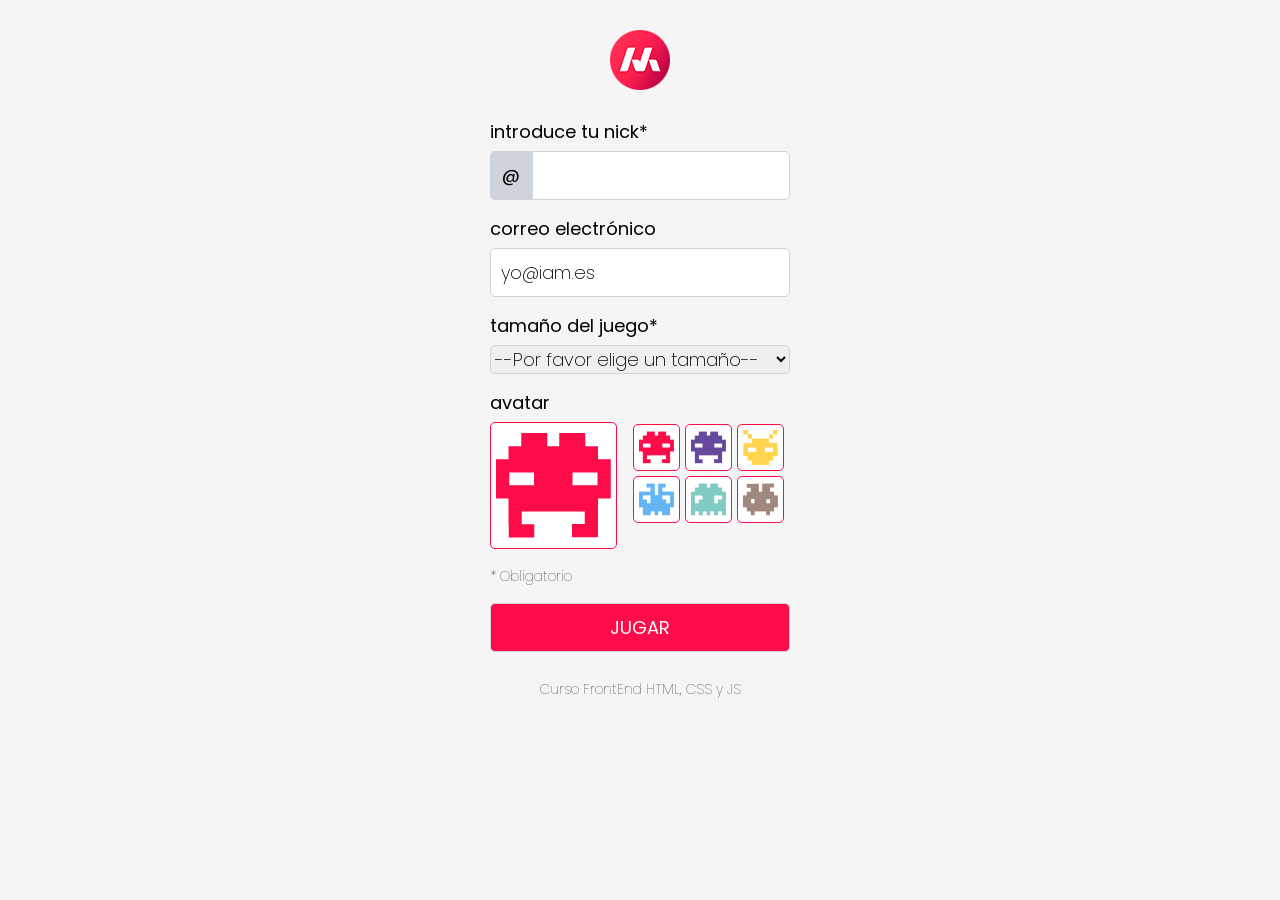
<file: index.html>
<!DOCTYPE html>
<html lang="es">
<head>
    <meta charset="UTF-8">
    <meta http-equiv="X-UA-Compatible" content="IE=edge">
    <meta name="viewport" content="width=device-width, initial-scale=1.0">
    <title>Masterdots game</title>
    <link rel="preconnect" href="https://fonts.googleapis.com">
    <link rel="preconnect" href="https://fonts.gstatic.com" crossorigin>
    <link href="https://fonts.googleapis.com/css2?family=Poppins:wght@100;200;300;400&display=swap" rel="stylesheet">
    <link rel="stylesheet" href="./css/reset.css">
    <link rel="stylesheet" href="./css/estilos.css">
    <link rel="shortcut icon" href="img/logo.png" type="image/x-icon">
</head>
<body>
    <!-- CABECERA -->
    <header>
        <img src="./img/logo.png" alt="Logo MasterDots">
    </header>
    <!-- FORMULARIO USUARIO -->
    <main>
        <div>
            <p id="error"></p>
        </div>
        <form action="juego.html" id="formEntrada">
            <div class="itemform">
                <label for="nick">introduce tu nick*</label>
                <input type="text" name="nick" value="@" id="nicka" readonly>
                <input type="text" name="nick" id="nick" required minlength="2">
            </div>
            <div class="itemform">
                <label for="email">correo electrónico</label>
                <input type="email" id="email" value="yo@iam.es">
            </div>
            <div class="itemform">
                <label for="tamano">tamaño del juego*</label>
                <select name="tamano" id="tamano" required>
                    <option value="0">--Por favor elige un tamaño--</option>
                    <option value="4">4x4</option>
                    <option value="5">5x5</option>
                    <option value="6">6x6</option>
                </select>
            </div>
            <div class="itemform">
                <div id="avatar">
                    <label for="avatar">avatar</label>
                    <div id="avatarContainer">
                        <img src="./img/avatar1.png" alt="" id="avatarImg">
                    </div>
                </div>
                <div id="avatargrid">
                    <div class="avatarItem">
                        <img src="./img/avatar1.png" class="avatarImgItem" alt="" width="35" draggable="true">
                    </div>
                    <div class="avatarItem">
                        <img src="./img/avatar2.png" class="avatarImgItem" alt="" width="35" draggable="true">
                    </div>
                    <div class="avatarItem">
                        <img src="./img/avatar3.png" class="avatarImgItem" alt="" width="35" draggable="true">
                    </div>
                    <div class="avatarItem">
                        <img src="./img/avatar4.png" class="avatarImgItem" alt="" width="35" draggable="true">
                    </div>
                    <div class="avatarItem">
                        <img src="./img/avatar5.png" class="avatarImgItem" alt="" width="35" draggable="true">
                    </div>
                    <div class="avatarItem">
                        <img src="./img/avatar6.png" class="avatarImgItem" alt="" width="35" draggable="true">
                    </div>
                </div>
            </div>
            <div class="itemform">
                <p>* Obligatorio</p>
            </div>
            <div class="itemform">
                <input type="submit" value="JUGAR" id="jugar">
            </div>
        </form>
    </main>
    <!-- PIE DE PAGINA -->
    <footer>
        <p>Curso FrontEnd HTML, CSS y JS</p>
    </footer>
    <!-- EL CODIGO JS-->
    <script src="./js/datosUsuario.js"></script>
    <script src="./js/app.js"></script>
</body>
</html>
</file>
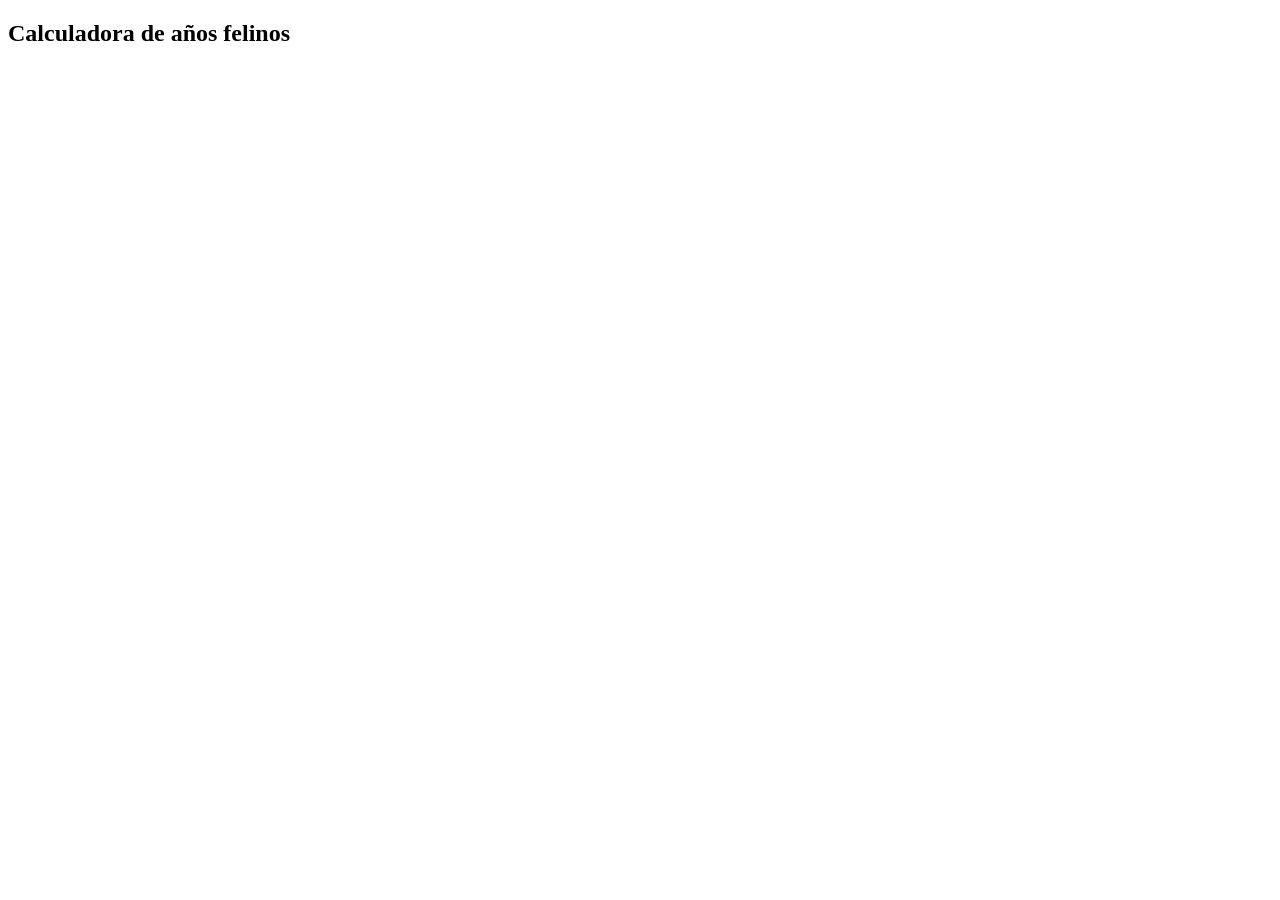
<file: ejemplos/calculadoraGatos/index.html>
<!DOCTYPE html>
<html lang="es">
<head>
    <meta charset="UTF-8">
    <meta http-equiv="X-UA-Compatible" content="IE=edge">
    <meta name="viewport" content="width=device-width, initial-scale=1.0">
    <title>Calculadora edad gatos</title>
</head>
<body>
    <h2>Calculadora de años felinos</h2>
    <script src="./js/app.js"></script>
</body>
</html>
</file>
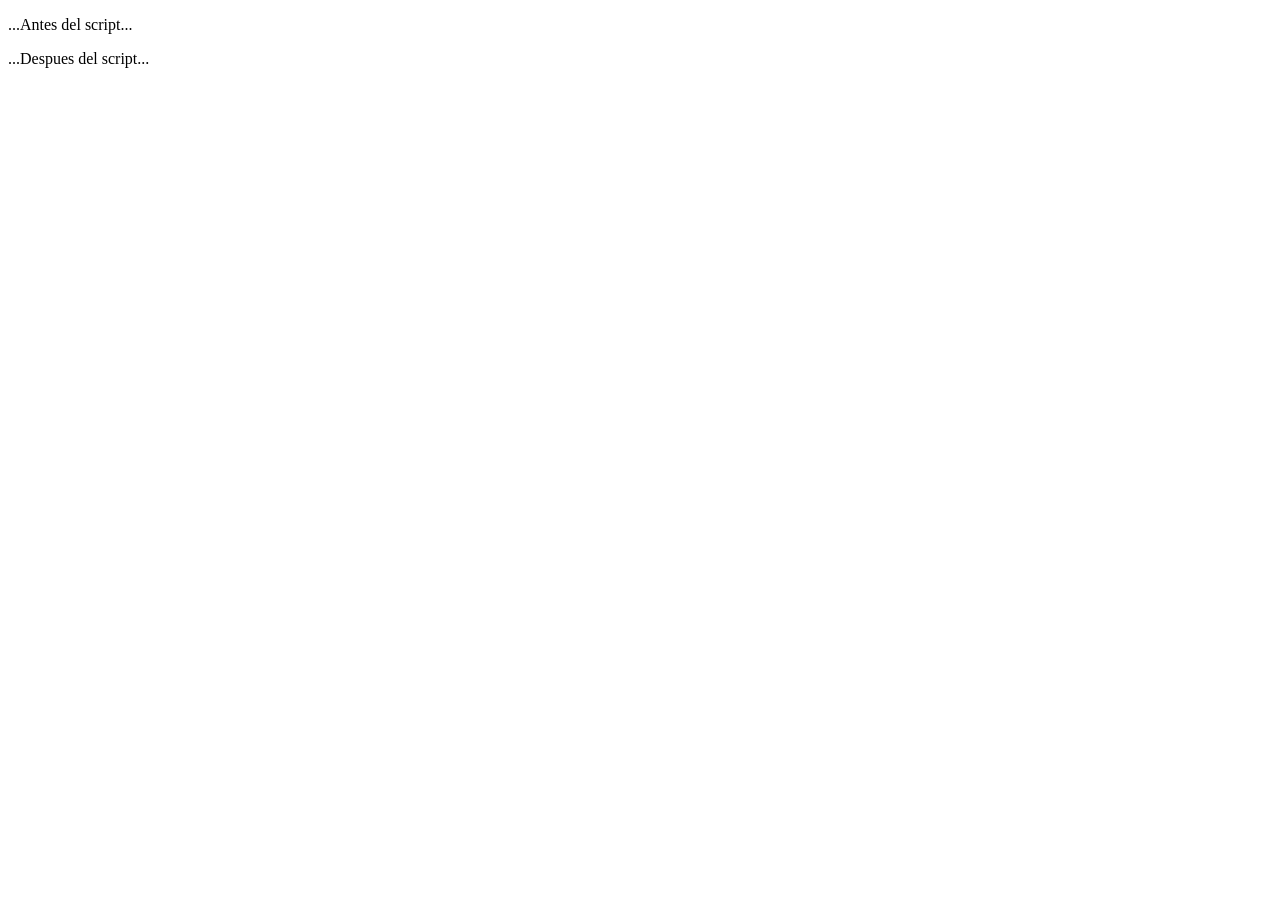
<file: ejemplos/ejemploCarga/index.html>
<!DOCTYPE html>
<html lang="en">
<head>
    <meta charset="UTF-8">
    <meta http-equiv="X-UA-Compatible" content="IE=edge">
    <meta name="viewport" content="width=device-width, initial-scale=1.0">
    <title>Carga de JS y DOM</title>
</head>
<body>
    <script src="./js/app.js" async></script>
    <p id="p1">...Antes del script...</p>
    <p id="p2">...Despues del script...</p>
</body>
</html>
</file>
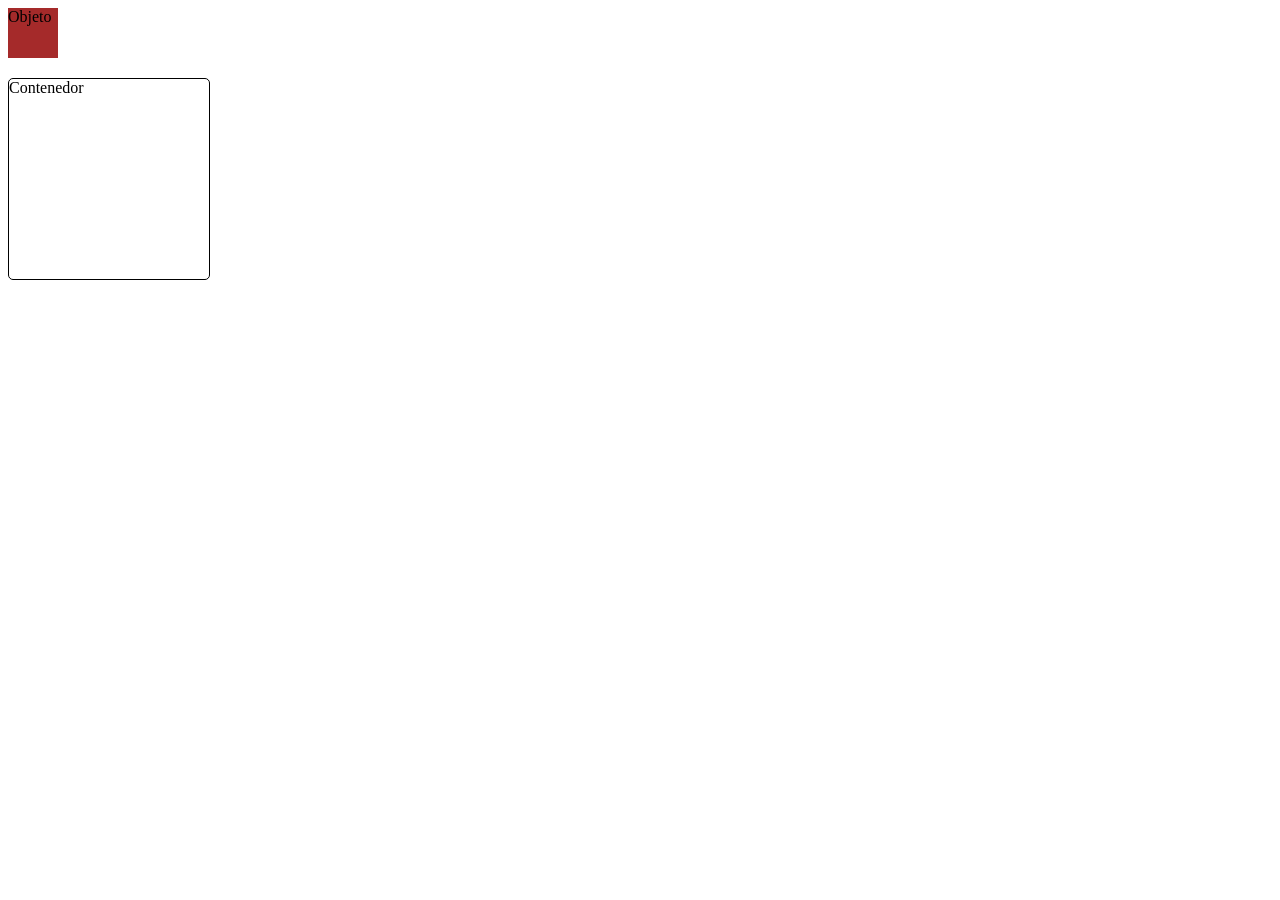
<file: ejemplos/ejemploD_D/index.html>
<!DOCTYPE html>
<html lang="es">
<head>
    <meta charset="UTF-8">
    <meta http-equiv="X-UA-Compatible" content="IE=edge">
    <meta name="viewport" content="width=device-width, initial-scale=1.0">
    <title>Ejemplo HTML/CSS/JS Drag&Drop</title>
    <link rel="stylesheet" href="./css/estilos.css">
</head>
<body>
    <div id="objeto" draggable="true">Objeto</div>
    <div id="contenedor">
        <span>Contenedor</span>
    </div>
    <script src="./js/app.js"></script>
</body>
</html>
</file>
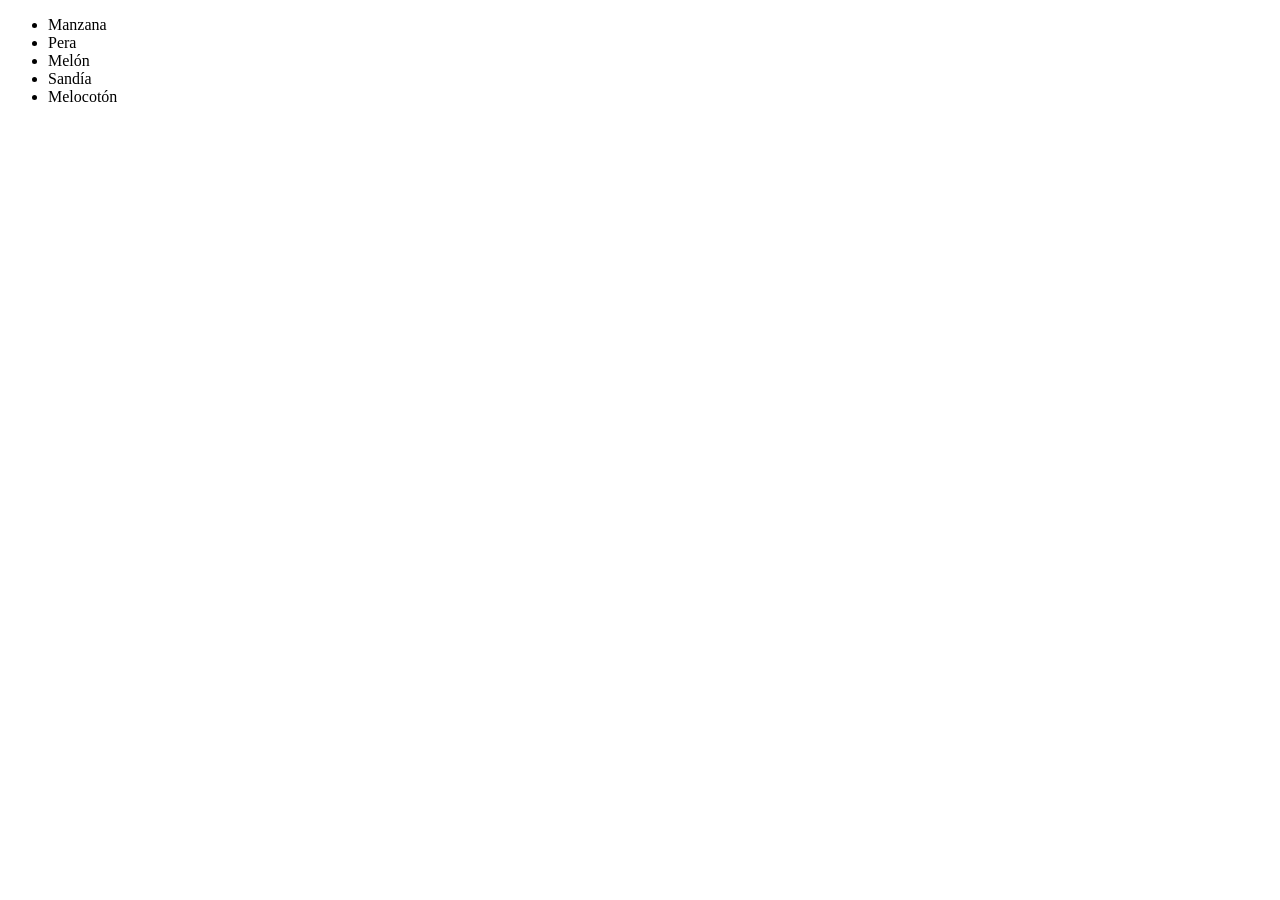
<file: ejemplos/ejemploDOM/index.html>
<!DOCTYPE html>
<html lang="es">
<head>
    <meta charset="UTF-8">
    <meta http-equiv="X-UA-Compatible" content="IE=edge">
    <meta name="viewport" content="width=device-width, initial-scale=1.0">
    <title>Ejemplo DOM</title>
</head>
<body>
    <ul>
        <li><span>Manzana</span></li>
        <li><span>Pera</span></li>
        <li><span>Melón</span></li>
        <li><span>Sandía</span></li>
        <li><span>Melocotón</span></li>
    </ul>
    <script src="./js/app.js"></script>
</body>
</html>
</file>
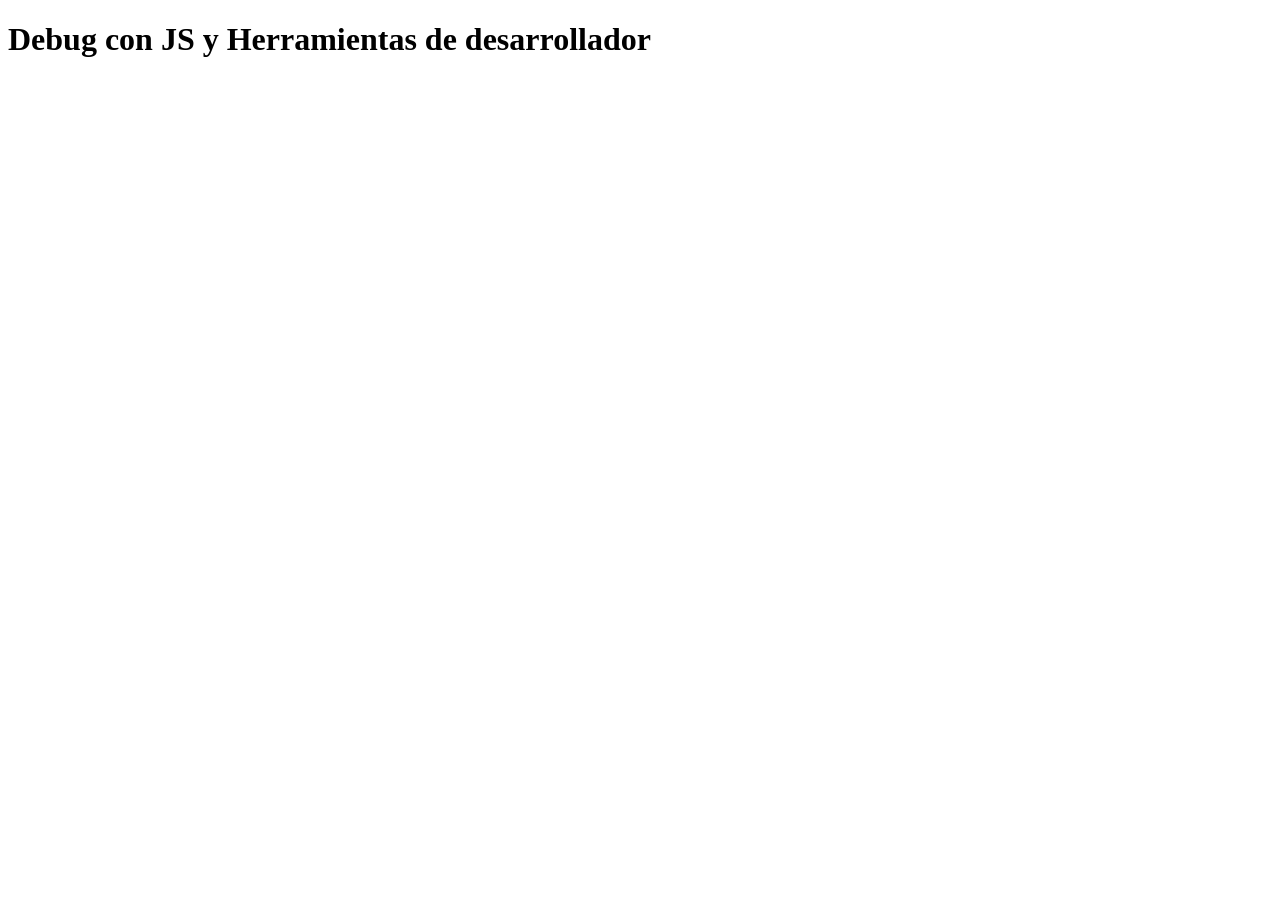
<file: ejemplos/errorDebug/index.html>
<!DOCTYPE html>
<html lang="es">
<head>
    <meta charset="UTF-8">
    <meta http-equiv="X-UA-Compatible" content="IE=edge">
    <meta name="viewport" content="width=device-width, initial-scale=1.0">
    <title>Ejemplo HTML/CSS/JS</title>
</head>
<body>
    <h1>Debug con JS y Herramientas de desarrollador</h1>
    <script src="./js/app.js"></script>
</body>
</html>
</file>
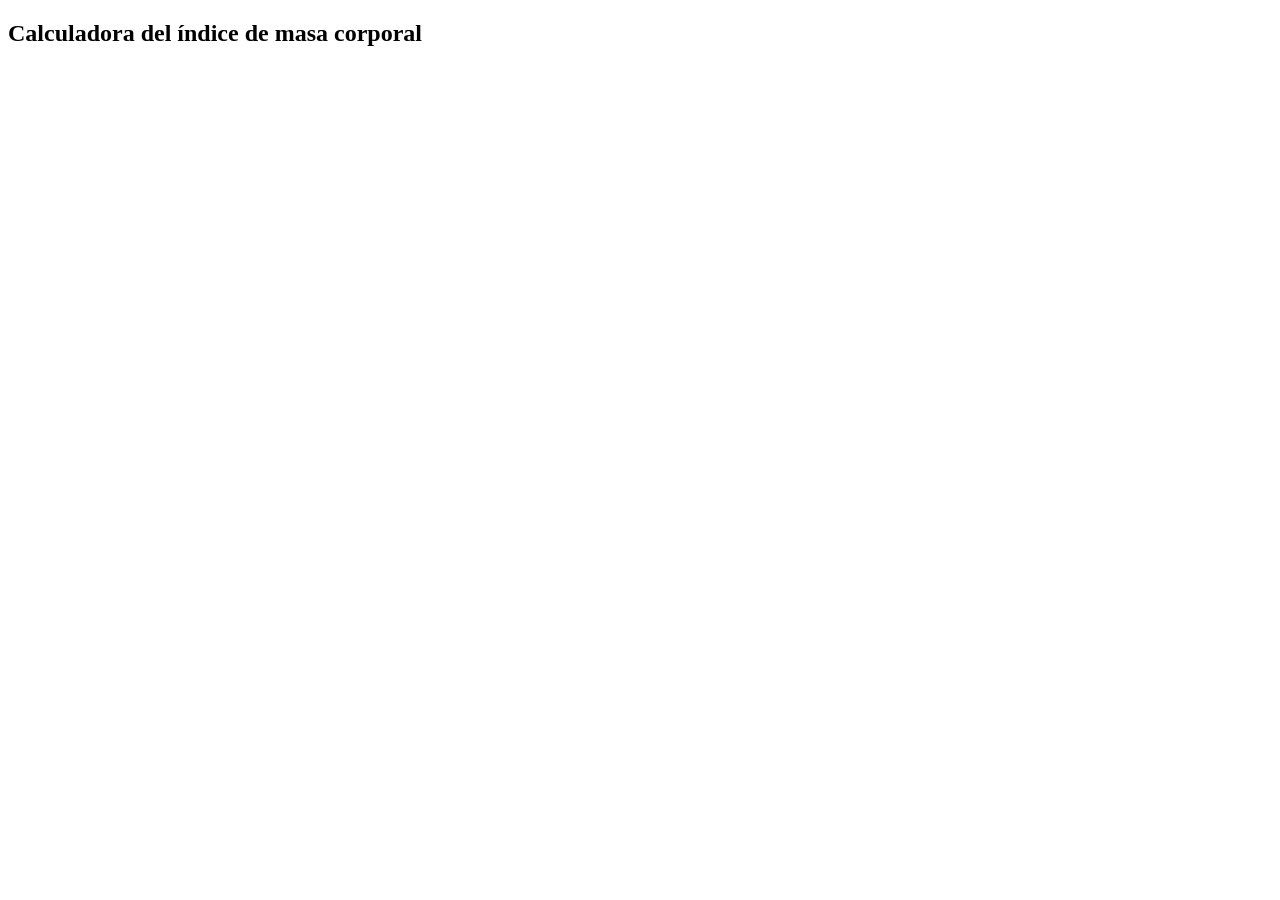
<file: pruebas/calculadoraIMC/index.html>
<!DOCTYPE html>
<html lang="es">
<head>
    <meta charset="UTF-8">
    <meta http-equiv="X-UA-Compatible" content="IE=edge">
    <meta name="viewport" content="width=device-width, initial-scale=1.0">
    <title>Calculadora IMC</title>
</head>
<body>
    <h2>Calculadora del índice de masa corporal</h2>
    <script src="./js/app.js"></script>
</body>
</html>
</file>
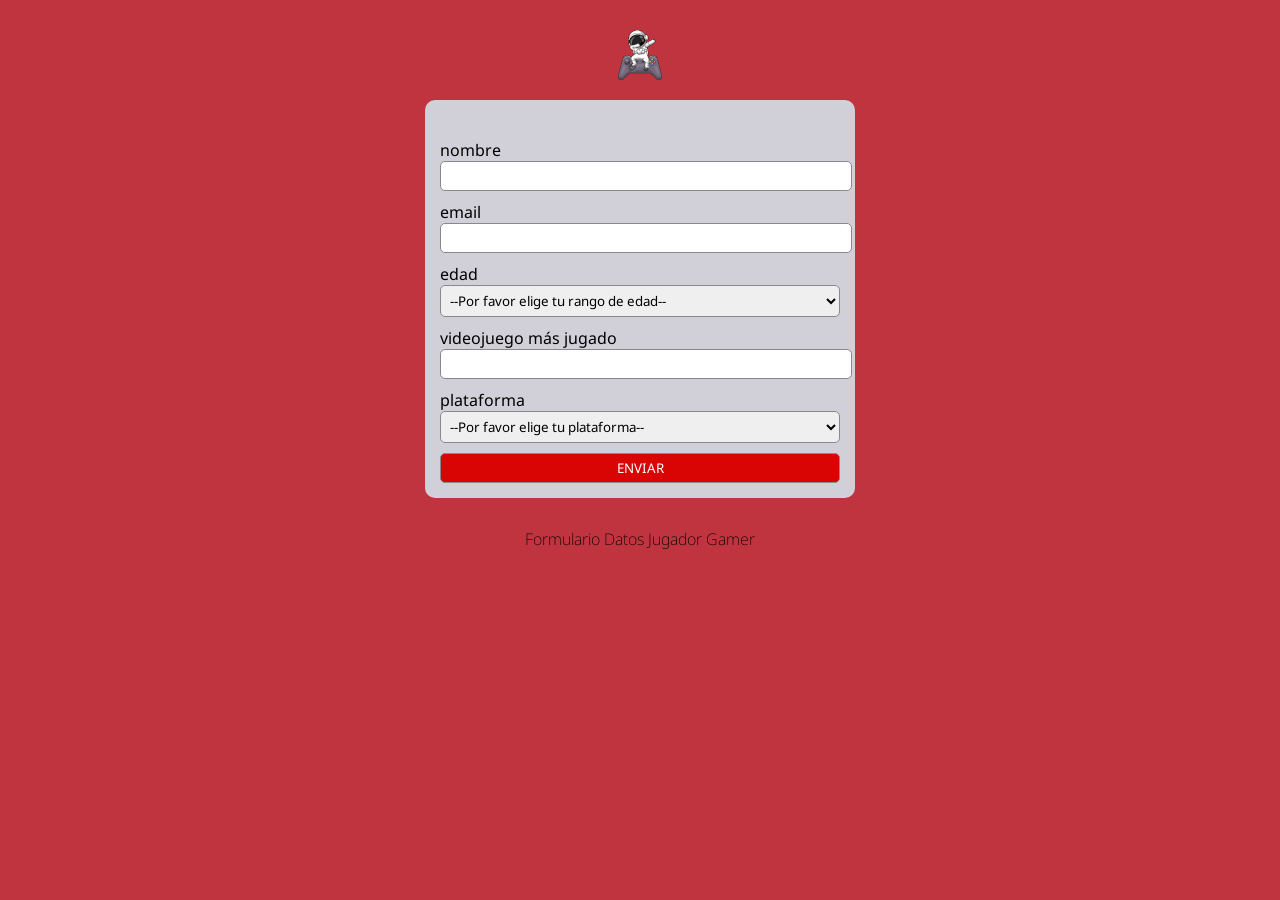
<file: pruebas/capitulo2/index.html>
<!DOCTYPE html>
<html lang="es">
<head>
    <meta charset="UTF-8">
    <meta http-equiv="X-UA-Compatible" content="IE=edge">
    <meta name="viewport" content="width=device-width, initial-scale=1.0">
    <title>Datos de Jugadores</title>
    <link rel="preconnect" href="https://fonts.googleapis.com">
    <link rel="preconnect" href="https://fonts.gstatic.com" crossorigin>
    <link href="https://fonts.googleapis.com/css2?family=Noto+Sans:wght@100;200;400&family=Poppins:wght@100;200;300&display=swap" rel="stylesheet">
    <link rel="stylesheet" href="./css/estilos.css">
</head>
<body>
    <!-- CABECERA CON LOGO DEL FORMULARIO -->
    <header>
        <img src="./img/logo_50.png" alt="Imagen del logo de formulario">
    </header>
    <main>
        <article>
            <div>
                <p id="error"></p>
            </div>
            <form action="#"  id="formEntrada">
                    <div class="itemform">
                        <label for="nombre">nombre</label>
                        <input type="text" name="nombre" id="nombre" required minlength="2">
                    </div>
                    <div class="itemform">
                        <label for="email">email</label>
                        <input type="email" name="email" id="email">
                    </div>
                    <div class="itemform">
                        <label for="edad">edad</label>
                        <select name="edad" id="edad">
                            <option value="0">--Por favor elige tu rango de edad--</option>
                            <option value="1">18-20</option>
                            <option value="2">20-25</option>
                            <option value="3">25-30</option>
                            <option value="4">30-35</option>
                            <option value="5">35-45</option>
                            <option value="6">45-55</option>
                            <option value="7">55-70</option>
                            <option value="8">>70</option>
                        </select>
                    </div>
                    <div class="itemform">
                        <label for="videojuego">videojuego más jugado</label>
                        <input type="videojuego" name="videojuego" id="videojuego" required>
                    </div>
                    <div class="itemform">
                        <label for="plataforma">plataforma</label>
                        <select name="plataforma" id="plataforma">
                            <option value="0">--Por favor elige tu plataforma--</option>
                            <option value="1">playstation</option>
                            <option value="2">xbox</option>
                            <option value="3">nintendo</option>
                            <option value="4">pc</option>
                            <option value="5">movil</option>
                        </select>
                    </div>
                    <div class="itemform">
                        <input type="submit" value="ENVIAR">
                    </div>
            </form>
        </article>
    </main>
    <footer>
        <div>Formulario Datos Jugador Gamer</div>
    </footer>
    <!-- EL CODIGO JS-->
    <script src="./js/app.js"></script>
</body>
</html>
</file>
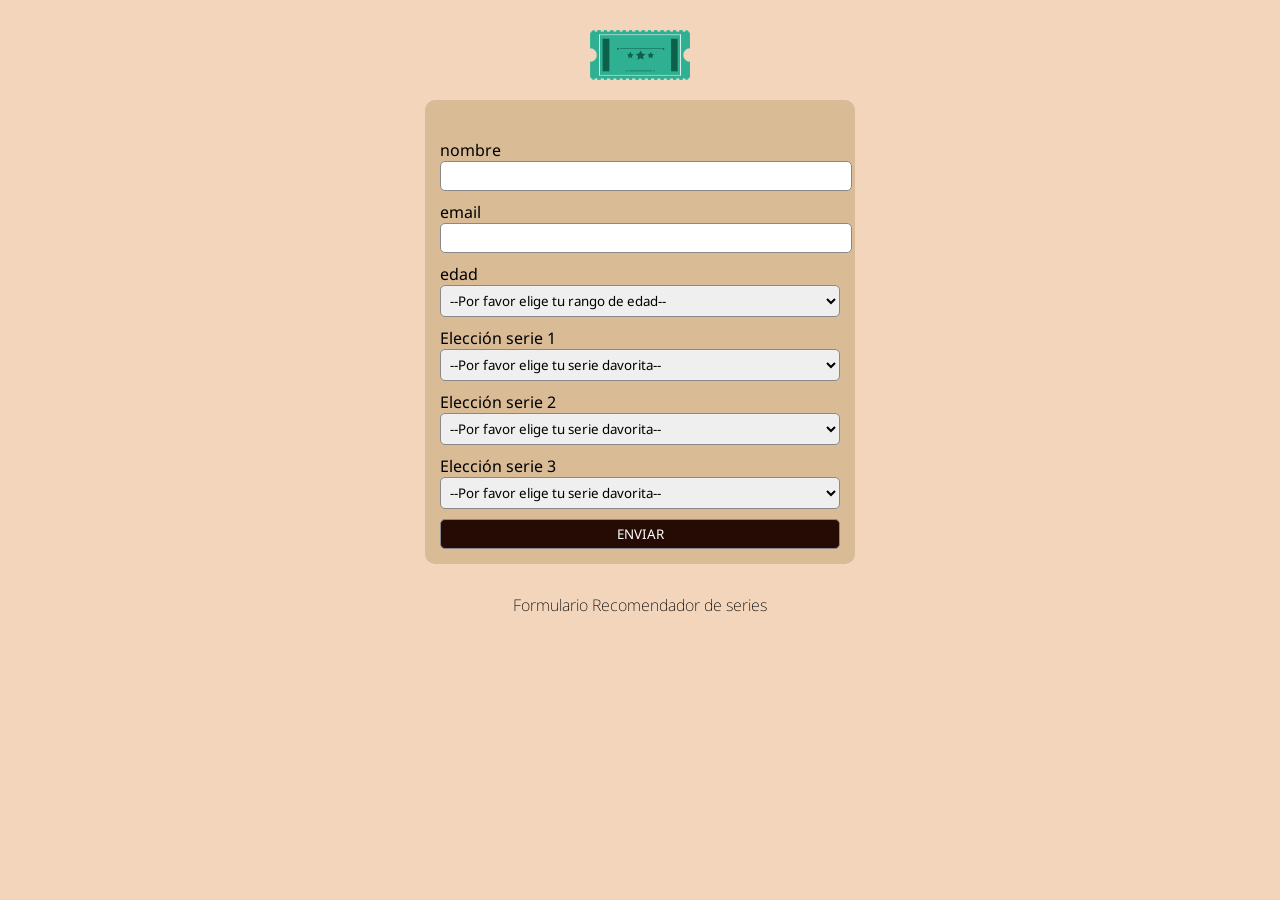
<file: pruebas/capitulo3/index.html>
<!DOCTYPE html>
<html lang="es">
<head>
    <meta charset="UTF-8">
    <meta http-equiv="X-UA-Compatible" content="IE=edge">
    <meta name="viewport" content="width=device-width, initial-scale=1.0">
    <title>Recomendador de series</title>
    <link rel="preconnect" href="https://fonts.googleapis.com">
    <link rel="preconnect" href="https://fonts.gstatic.com" crossorigin>
    <link href="https://fonts.googleapis.com/css2?family=Noto+Sans:wght@100;200;400&family=Poppins:wght@100;200;300&display=swap" rel="stylesheet">
    <link rel="stylesheet" href="./css/estilos.css">
</head>
<body>
    <!-- CABECERA CON LOGO DEL FORMULARIO -->
    <header>
        <img src="./img/logo_50.png" alt="Imagen del logo de formulario" height="50">
    </header>
    <main>
        <article>
            <div>
                <p id="error"></p>
            </div>
            <form action="registro.html"  id="formEntrada">
                    <div class="itemform">
                        <label for="nombre">nombre</label>
                        <input type="text" name="nombre" id="nombre" required minlength="2">
                    </div>
                    <div class="itemform">
                        <label for="email">email</label>
                        <input type="email" name="email" id="email">
                    </div>
                    <div class="itemform">
                        <label for="edad">edad</label>
                        <select name="edad" id="edad">
                            <option value="0">--Por favor elige tu rango de edad--</option>
                            <option value="1">18-20</option>
                            <option value="2">20-25</option>
                            <option value="3">25-30</option>
                            <option value="4">30-35</option>
                            <option value="5">35-45</option>
                            <option value="6">45-55</option>
                            <option value="7">55-70</option>
                            <option value="8">>70</option>
                        </select>
                    </div>
                    <div class="itemform">
                        <label for="serie1">Elección serie 1</label>
                        <select name="serie1" id="serie1">
                            <option value="0">--Por favor elige tu serie davorita--</option>
                            <option value="1">Juego de tronos</option>
                            <option value="2">Mr Robot</option>
                            <option value="3">Suits</option>
                            <option value="4">El cuento de la criada</option>
                            <option value="5">Devs</option>
                        </select>
                    </div>
                    <div class="itemform">
                        <label for="serie2">Elección serie 2</label>
                        <select name="serie2" id="serie2">
                            <option value="0">--Por favor elige tu serie davorita--</option>
                            <option value="1">Juego de tronos</option>
                            <option value="2">Mr Robot</option>
                            <option value="3">Suits</option>
                            <option value="4">El cuento de la criada</option>
                            <option value="5">Devs</option>
                        </select>
                    </div>
                    <div class="itemform">
                        <label for="serie3">Elección serie 3</label>
                        <select name="serie3" id="serie3">
                            <option value="0">--Por favor elige tu serie davorita--</option>
                            <option value="1">Juego de tronos</option>
                            <option value="2">Mr Robot</option>
                            <option value="3">Suits</option>
                            <option value="4">El cuento de la criada</option>
                            <option value="5">Devs</option>
                        </select>
                    </div>
                    <div class="itemform">
                        <input type="submit" value="ENVIAR">
                    </div>
            </form>
        </article>
    </main>
    <footer>
        <div>Formulario Recomendador de series</div>
    </footer>
    <!-- EL CODIGO JS-->
    <script src="./js/datosUsuario.js"></script>
    <script src="./js/app.js"></script>
</body>
</html>
</file>
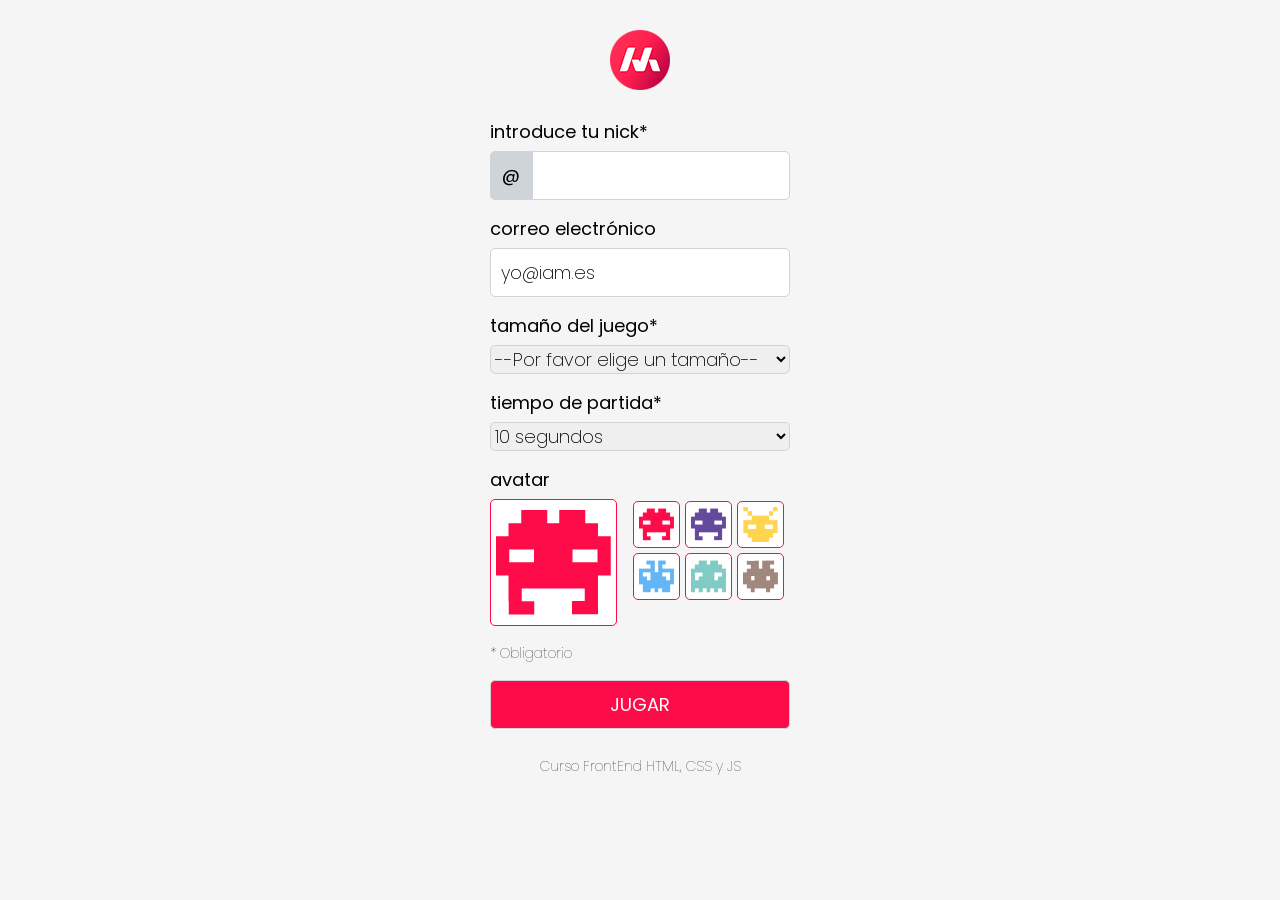
<file: pruebas/capitulo4/index.html>
<!DOCTYPE html>
<html lang="es">
<head>
    <meta charset="UTF-8">
    <meta http-equiv="X-UA-Compatible" content="IE=edge">
    <meta name="viewport" content="width=device-width, initial-scale=1.0">
    <title>Masterdots game</title>
    <link rel="preconnect" href="https://fonts.googleapis.com">
    <link rel="preconnect" href="https://fonts.gstatic.com" crossorigin>
    <link href="https://fonts.googleapis.com/css2?family=Poppins:wght@100;200;300;400&display=swap" rel="stylesheet">
    <link rel="stylesheet" href="./css/reset.css">
    <link rel="stylesheet" href="./css/estilos.css">
</head>
<body>
    <!-- CABECERA -->
    <header>
        <img src="./img/logo.png" alt="Logo MasterDots">
    </header>
    <!-- FORMULARIO USUARIO -->
    <main>
        <div>
            <p id="error"></p>
        </div>
        <form action="juego.html" id="formEntrada">
            <div class="itemform">
                <label for="nick">introduce tu nick*</label>
                <input type="text" name="nick" value="@" id="nicka" readonly>
                <input type="text" name="nick" id="nick" required minlength="2">
            </div>
            <div class="itemform">
                <label for="email">correo electrónico</label>
                <input type="email" id="email" value="yo@iam.es">
            </div>
            <div class="itemform">
                <label for="tamano">tamaño del juego*</label>
                <select name="tamano" id="tamano" required>
                    <option value="0">--Por favor elige un tamaño--</option>
                    <option value="4">4x4</option>
                    <option value="5">5x5</option>
                    <option value="6">6x6</option>
                </select>
            </div>
            <div class="itemform">
                <label for="tiempo">tiempo de partida*</label>
                <select name="tiempo" id="tiempo" required>
                    <option value="10">10 segundos</option>
                    <option value="15">15 segundos</option>
                    <option value="20">20 segundos<</option>
                </select>
            </div>
            <div class="itemform">
                <div id="avatar">
                    <label for="avatar">avatar</label>
                    <div id="avatarContainer">
                        <img src="./img/avatar1.png" alt="" id="avatarImg">
                    </div>
                </div>
                <div id="avatargrid">
                    <div class="avatarItem">
                        <img src="./img/avatar1.png" class="avatarImgItem" alt="" width="35" draggable="true">
                    </div>
                    <div class="avatarItem">
                        <img src="./img/avatar2.png" class="avatarImgItem" alt="" width="35" draggable="true">
                    </div>
                    <div class="avatarItem">
                        <img src="./img/avatar3.png" class="avatarImgItem" alt="" width="35" draggable="true">
                    </div>
                    <div class="avatarItem">
                        <img src="./img/avatar4.png" class="avatarImgItem" alt="" width="35" draggable="true">
                    </div>
                    <div class="avatarItem">
                        <img src="./img/avatar5.png" class="avatarImgItem" alt="" width="35" draggable="true">
                    </div>
                    <div class="avatarItem">
                        <img src="./img/avatar6.png" class="avatarImgItem" alt="" width="35" draggable="true">
                    </div>
                </div>
            </div>
            <div class="itemform">
                <p>* Obligatorio</p>
            </div>
            <div class="itemform">
                <input type="submit" value="JUGAR" id="jugar">
            </div>
        </form>
    </main>
    <!-- PIE DE PAGINA -->
    <footer>
        <p>Curso FrontEnd HTML, CSS y JS</p>
    </footer>
    <!-- EL CODIGO JS-->
    <script src="./js/datosUsuario.js"></script>
    <script src="./js/app.js"></script>
</body>
</html>
</file>
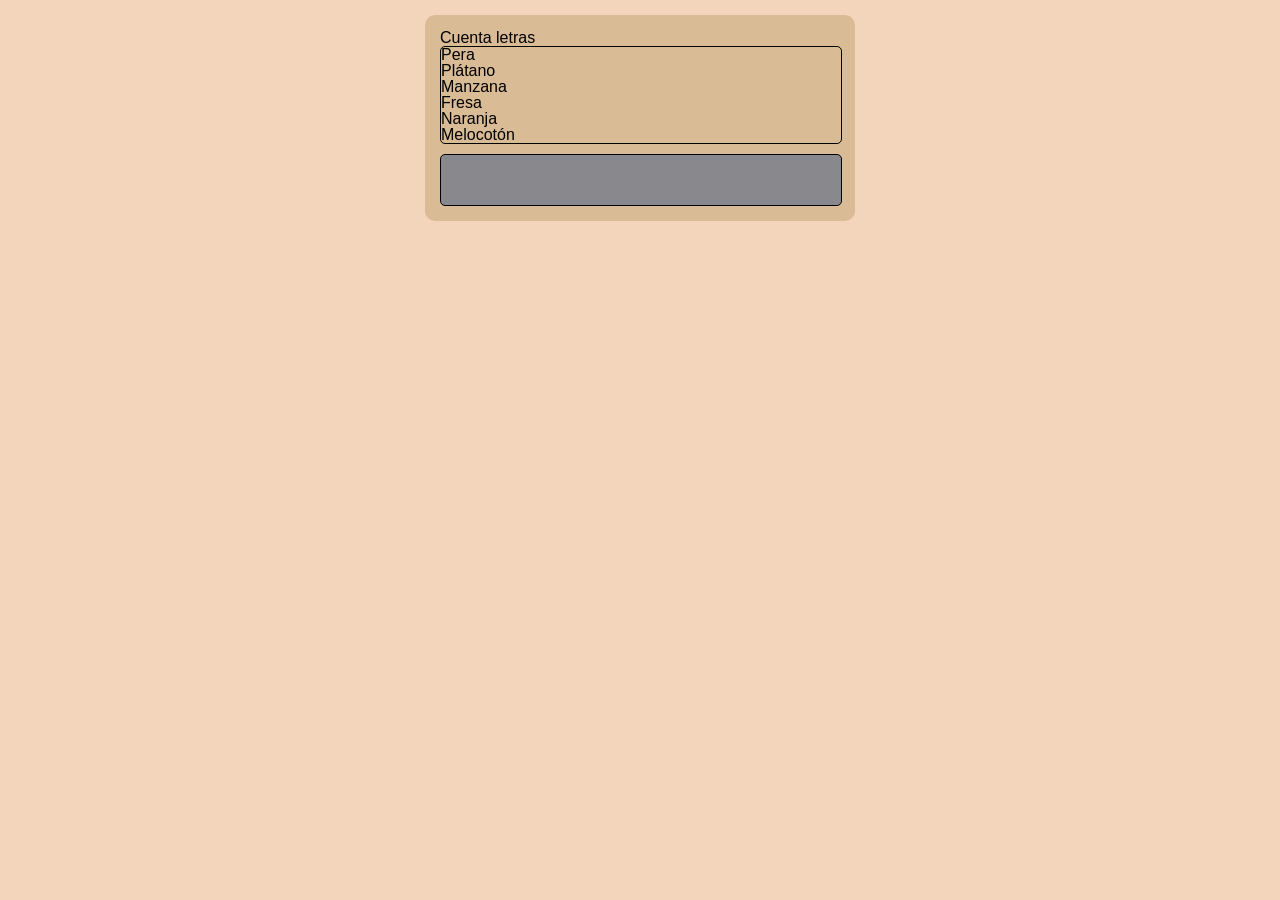
<file: pruebas/cuentaLetras/index.html>
<!DOCTYPE html>
<html lang="en">
<head>
    <meta charset="UTF-8">
    <meta http-equiv="X-UA-Compatible" content="IE=edge">
    <meta name="viewport" content="width=device-width, initial-scale=1.0">
    <title>Cuenta Letras</title>
    <link rel="stylesheet" href="./css/reset.css">
    <link rel="stylesheet" href="./css/estilos.css">
</head>
<body>
    <main>
        <h2>Cuenta letras</h2>
        <div id="listado">
            <ul>
                <li class="fruta" draggable="true">Pera</li>
                <li class="fruta" draggable="true">Plátano</li>
                <li class="fruta" draggable="true">Manzana</li>
                <li class="fruta" draggable="true">Fresa</li>
                <li class="fruta" draggable="true">Naranja</li>
                <li class="fruta" draggable="true">Melocotón</li>
            </ul>
        </div>
        <div id="contCuentaLetras">
            <p id="cuentaLetras"></p>
        </div>
    </main>
    <script src="./js/app.js"></script>
</body>
</html>
</file>
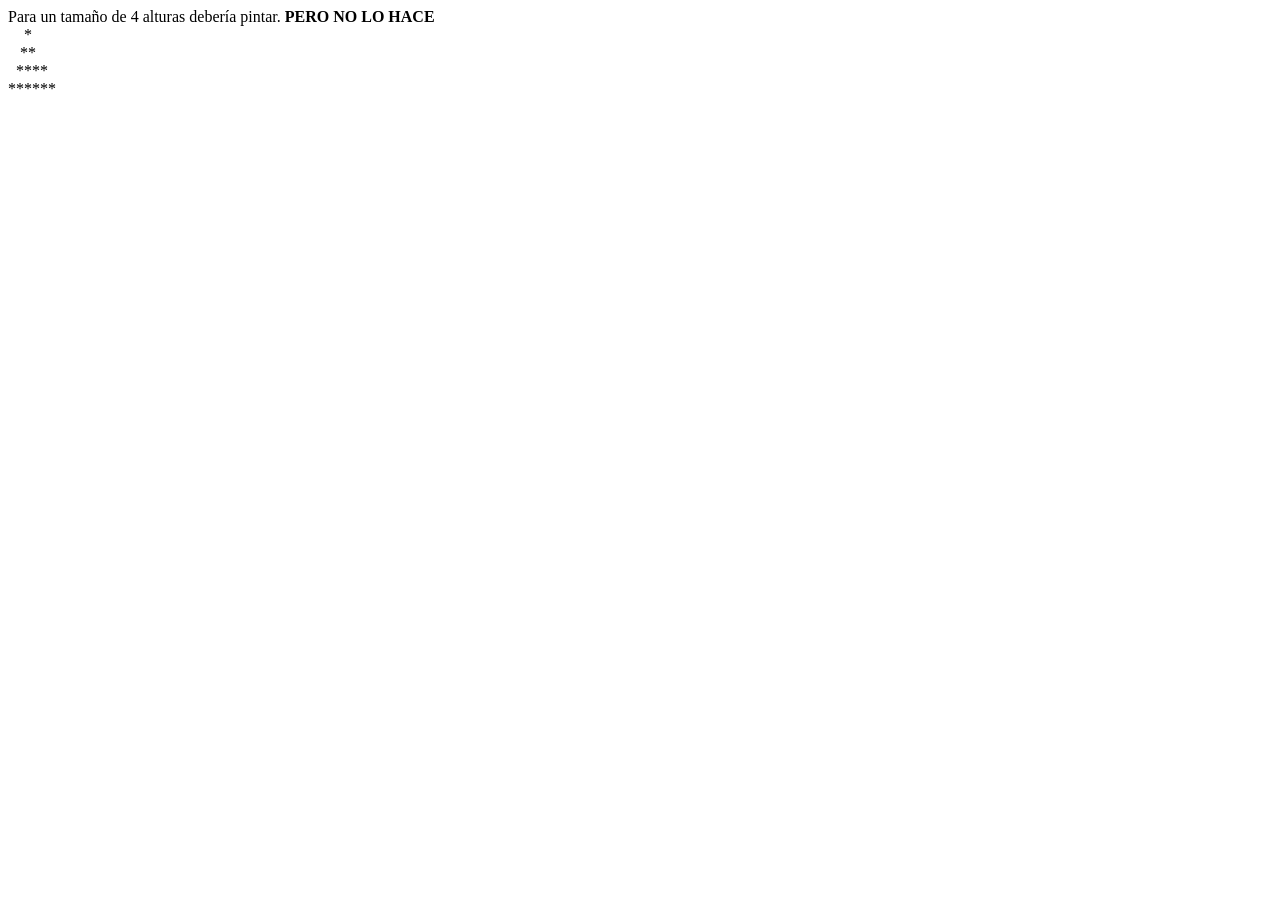
<file: pruebas/encuentraErrores/index.html>
<!DOCTYPE html>
<html lang="es">
<head>
    <meta charset="UTF-8">
    <meta http-equiv="X-UA-Compatible" content="IE=edge">
    <meta name="viewport" content="width=device-width, initial-scale=1.0">
    <title>Prueba con error en el pintado</title>
</head>
<body>
    Para un tamaño de 4 alturas debería pintar. <strong>PERO NO LO HACE</strong>
    <br>
    &nbsp;&nbsp;&nbsp;&nbsp;*<br>
    &nbsp;&nbsp;&nbsp;**<br>
    &nbsp;&nbsp;****<br>
    ******<br>
    <script src="./js/app.js"></script>
</body>
</html>
</file>
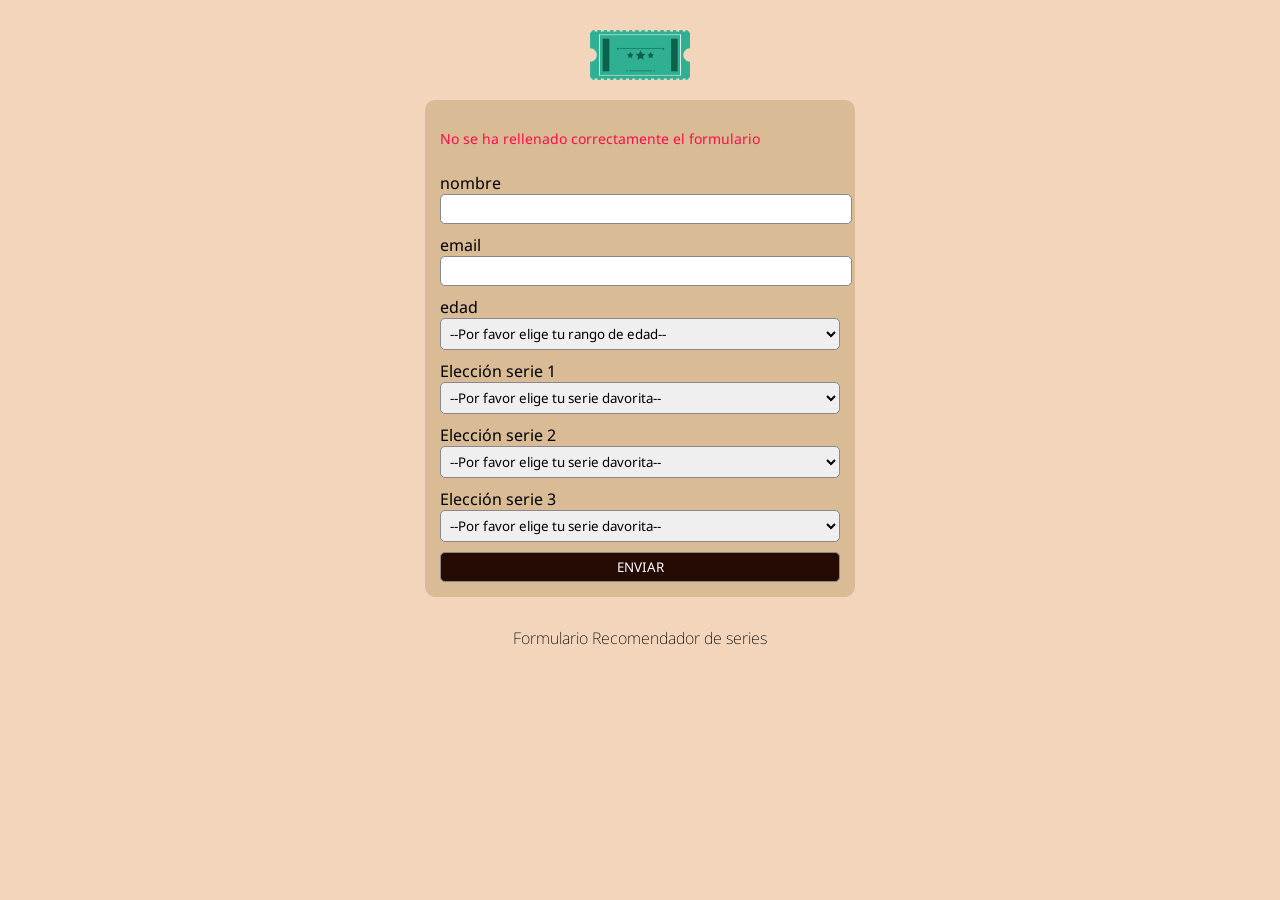
<file: pruebas/capitulo3/registro.html>
<!DOCTYPE html>
<html lang="en">
<head>
    <meta charset="UTF-8">
    <meta http-equiv="X-UA-Compatible" content="IE=edge">
    <meta name="viewport" content="width=device-width, initial-scale=1.0">
    <title>Recomendador de series</title>
    <link rel="preconnect" href="https://fonts.googleapis.com">
    <link rel="preconnect" href="https://fonts.gstatic.com" crossorigin>
    <link href="https://fonts.googleapis.com/css2?family=Noto+Sans:wght@100;200;400&family=Poppins:wght@100;200;300&display=swap" rel="stylesheet">
    <link rel="stylesheet" href="./css/estilos.css">
</head>
<body>
    <main>
        <h2>Registro realizado</h2>
        <ul id="registro">

        </ul>
    </main>
    <!-- EL CODIGO JS-->
    <script src="./js/datosUsuario.js"></script>
    <script src="./js/registro.js"></script>
</body>
</html>
</file>
<file: css/estilos.css>
body{
    background-color: #f5f5f5;
    font-family: 'Poppins',sans-serif;
}
header,footer{
    text-align: center;
    margin: 30px auto 0px auto;
    width: 300px;
}
main{
    margin: 30px auto 0px auto;
    width: 300px;
}
form{
    display: flex;
    flex-direction: column;
    row-gap: 20px;
    font-size: 18px;
}
label{
    display: block;
    margin-bottom: 10px;
}
input{
    display: inline;
    font-family: 'Poppins',sans-serif;
    width: 236px;
    border: 1px solid #ced4da;
    padding: 10px;
    border-radius: 0px 5px 5px 0px;
    font-weight: 200;
    font-size:18px;

}
input[type="email"]{
    border: 1px solid #ced4da;
    font-weight: 200;
    font-size:18px;
    border-radius: 5px;
    width: 278px;
}
input[type="submit"]{
    background-color: #fd0c49;
    color: #fff;
    font-weight: 400;
    border-radius: 5px;
    width: 100%;
}
select{
    font-family: 'Poppins',sans-serif;
    width: 100%;
    border: 1px solid #ced4da;
    border-radius: 5px;
    font-weight: 200;
    font-size:18px;
}
p{
    font-weight: 100;
    font-size: 14px;
}
footer{
    font-weight: 100;
}
/*Clases*/
.avatarItem{
    background-color: #fff;
    border: solid 1px #fd0c49;
    border-radius: 5px;
    width: 40px;
    height: 40px;
    padding-top: 5px;
    padding-left: 5px;
}
/*IDs*/
#nicka{
    float: left;
    font-family: 'Poppins', sans-serif;
    text-align: center;
    width: 20px;
    background-color: #ced4da;
    border: 1px solid #ced4da;
    padding: 10px;
    border-radius: 5px 0px 0px 5px;
    font-weight: 400;
    font-size: 18px;
}
#error{
    text-align: center;
    color:#fd0c49;
    font-weight: 300;
    font-size: 14px;
    margin-top: 10px;
    margin-bottom: 10px;
}
#avatar{
    float:left;
}
#avatarContainer{
    display: flex;
    background-color: #fff;
    border: solid 1px #fd0c49;
    border-radius: 5px;
    width: 125px;
    height: 125px;
    justify-content:center;
    align-items:center;
    margin-right: 10px;
}
#avatargrid{
    display: flex;
    justify-content:center;
    align-items:center;
    flex-wrap: wrap;
    gap: 5px;
    margin-top: 30px;
}
</file>
<file: ejemplos/ejemploD_D/css/estilos.css>
#objeto{
    background-color: brown;
    width: 50px;
    height: 50px;
}
#contenedor{
    margin-top: 20px;
    border: solid 1px #000;
    border-radius: 5px;
    width: 200px;
    height: 200px;
}
</file>
<file: pruebas/capitulo2/css/estilos.css>
body{
    background-color: #BF343F;
    font-family: 'Noto Sans', sans-serif;
}
header,footer{
    text-align: center;
    width: 400px;
    margin: 30px auto 0px auto;
    font-weight: 200;
}
main{
    background-color: #D1D0D9;
    width: 400px;
    margin: 15px auto 0px auto;
    padding: 15px;
    border-radius: 10px;
}
form{
    display:flex;
    flex-direction: column;
}
label{
    display: block;
}
input, select{
    width:100%;
    border-radius: 5px;
    border: 1px solid #89888C;
    font-family: 'Noto Sans', sans-serif;
    padding: 5px;
}
input[type="submit"]{
    background-color: #D90404;
    color: white;
}
p{
    color:#fd0c49;
    font-weight: 400;
    font-size: 14px;
}
/*Seleccion de clases*/
.itemform{
    margin-top: 10px;
}
</file>
<file: pruebas/capitulo3/css/estilos.css>
body{
    background-color: #F2D5BB;
    font-family: 'Noto Sans', sans-serif;
}
header,footer{
    text-align: center;
    width: 400px;
    margin: 30px auto 0px auto;
    font-weight: 200;
}
main{
    background-color: #D9BB96;
    width: 400px;
    margin: 15px auto 0px auto;
    padding: 15px;
    border-radius: 10px;
}
form{
    display:flex;
    flex-direction: column;
}
label{
    display: block;
}
input, select{
    width:100%;
    border-radius: 5px;
    border: 1px solid #89888C;
    font-family: 'Noto Sans', sans-serif;
    padding: 5px;
}
input[type="submit"]{
    background-color: #260B05;
    color: white;
}
p{
    color:#fd0c49;
    font-weight: 400;
    font-size: 14px;
}
/*Seleccion de clases*/
.itemform{
    margin-top: 10px;
}
</file>
<file: pruebas/capitulo4/css/estilos.css>
body{
    background-color: #f5f5f5;
    font-family: 'Poppins',sans-serif;
}
header,footer{
    text-align: center;
    margin: 30px auto 0px auto;
    width: 300px;
}
main{
    margin: 30px auto 0px auto;
    width: 300px;
}
form{
    display: flex;
    flex-direction: column;
    row-gap: 20px;
    font-size: 18px;
}
label{
    display: block;
    margin-bottom: 10px;
}
input{
    display: inline;
    font-family: 'Poppins',sans-serif;
    width: 236px;
    border: 1px solid #ced4da;
    padding: 10px;
    border-radius: 0px 5px 5px 0px;
    font-weight: 200;
    font-size:18px;

}
input[type="email"]{
    border: 1px solid #ced4da;
    font-weight: 200;
    font-size:18px;
    border-radius: 5px;
    width: 278px;
}
input[type="submit"]{
    background-color: #fd0c49;
    color: #fff;
    font-weight: 400;
    border-radius: 5px;
    width: 100%;
}
select{
    font-family: 'Poppins',sans-serif;
    width: 100%;
    border: 1px solid #ced4da;
    border-radius: 5px;
    font-weight: 200;
    font-size:18px;
}
p{
    font-weight: 100;
    font-size: 14px;
}
footer{
    font-weight: 100;
}
/*Clases*/
.avatarItem{
    background-color: #fff;
    border: solid 1px #fd0c49;
    border-radius: 5px;
    width: 40px;
    height: 40px;
    padding-top: 5px;
    padding-left: 5px;
}
/*IDs*/
#nicka{
    float: left;
    font-family: 'Poppins', sans-serif;
    text-align: center;
    width: 20px;
    background-color: #ced4da;
    border: 1px solid #ced4da;
    padding: 10px;
    border-radius: 5px 0px 0px 5px;
    font-weight: 400;
    font-size: 18px;
}
#error{
    text-align: center;
    color:#fd0c49;
    font-weight: 300;
    font-size: 14px;
    margin-top: 10px;
    margin-bottom: 10px;
}
#avatar{
    float:left;
}
#avatarContainer{
    display: flex;
    background-color: #fff;
    border: solid 1px #fd0c49;
    border-radius: 5px;
    width: 125px;
    height: 125px;
    justify-content:center;
    align-items:center;
    margin-right: 10px;
}
#avatargrid{
    display: flex;
    justify-content:center;
    align-items:center;
    flex-wrap: wrap;
    gap: 5px;
    margin-top: 30px;
}
</file>
<file: pruebas/cuentaLetras/css/estilos.css>
body{
    background-color: #F2D5BB;
    font-family: 'Noto Sans', sans-serif;
}
header,footer{
    text-align: center;
    width: 400px;
    margin: 30px auto 0px auto;
    font-weight: 200;
}
main{
    background-color: #D9BB96;
    width: 400px;
    margin: 15px auto 0px auto;
    padding: 15px;
    border-radius: 10px;
}
form{
    display:flex;
    flex-direction: column;
}
label{
    display: block;
}
input, select{
    width:100%;
    border-radius: 5px;
    border: 1px solid #89888C;
    font-family: 'Noto Sans', sans-serif;
    padding: 5px;
}
input[type="submit"]{
    background-color: #260B05;
    color: white;
}
p{
    color: white;
    font-weight: 400;
    font-size: 24px;
}
/*Seleccion de clases*/
.itemform{
    margin-top: 10px;
}
#listado,#cuentaLetras{
    width: 400px;
    border-radius: 5px;
    border: 1px solid #000;
    background-color: #D9BB96;
    margin-right: 10px;
}
#cuentaLetras{
    min-height: 50px;
    margin-top: 10px;
    background-color:#89888C;
}
#contCuentaLetras{
    text-align: center;
}
</file>
